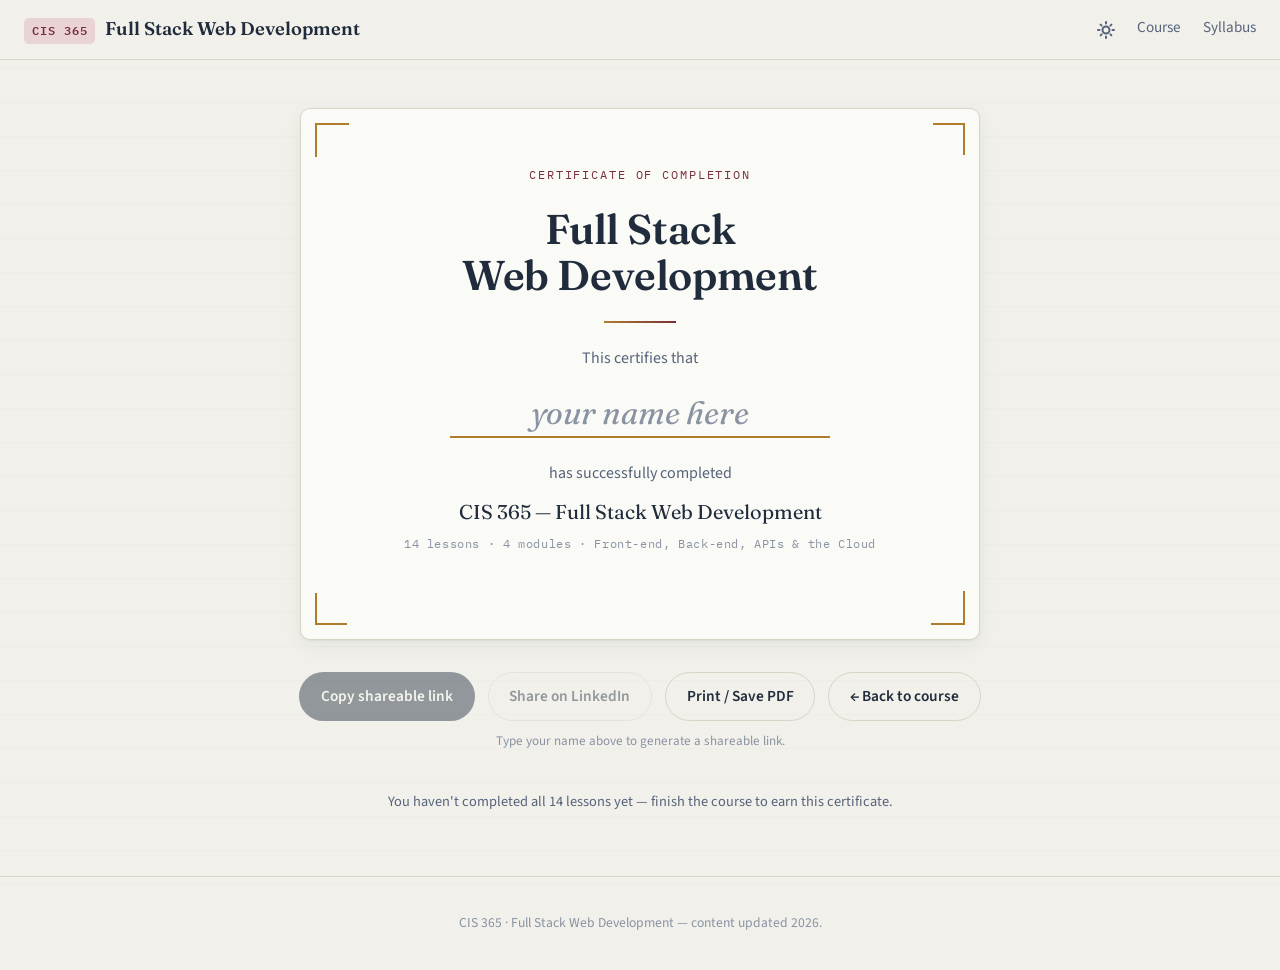
<file: certificate.html>
<!DOCTYPE html>
<html lang="en">
<head>
<meta charset="UTF-8">
<meta name="viewport" content="width=device-width, initial-scale=1.0">
<title>Certificate of Completion — CIS 365</title>
<script>
(function () {
  var t = localStorage.getItem('cis365.theme');
  if (!t && window.matchMedia && matchMedia('(prefers-color-scheme: dark)').matches) t = 'dark';
  if (t === 'dark') document.documentElement.setAttribute('data-theme', 'dark');
})();
</script>
<link rel="preconnect" href="https://fonts.googleapis.com">
<link href="https://fonts.googleapis.com/css2?family=Fraunces:ital,opsz,wght@0,9..144,500;0,9..144,700;1,9..144,400&family=Source+Sans+3:wght@400;600&family=IBM+Plex+Mono:wght@400&display=swap" rel="stylesheet">
<link rel="stylesheet" href="css/style.css">
<link rel="icon" type="image/svg+xml" href="favicon.svg">
<style>
.cert-shell {
  min-height: calc(100vh - 120px);
  display: flex;
  flex-direction: column;
  align-items: center;
  justify-content: center;
  padding: 3rem 1.5rem;
}

.certificate {
  width: 100%;
  max-width: 680px;
  background: var(--paper-card);
  border: 1px solid var(--line);
  border-radius: var(--radius);
  padding: 3.5rem 4rem;
  text-align: center;
  box-shadow: var(--shadow);
  position: relative;
}

/* Corner bracket decorations */
.certificate::before,
.certificate::after,
.cert-corner-bl,
.cert-corner-tr {
  content: "";
  position: absolute;
  width: 32px;
  height: 32px;
  pointer-events: none;
}
.certificate::before { top: 14px; left: 14px; border-top: 2px solid var(--accent-gold); border-left: 2px solid var(--accent-gold); }
.certificate::after  { bottom: 14px; right: 14px; border-bottom: 2px solid var(--accent-gold); border-right: 2px solid var(--accent-gold); }
.cert-corner-bl { bottom: 14px; left: 14px; border-bottom: 2px solid var(--accent-gold); border-left: 2px solid var(--accent-gold); }
.cert-corner-tr { top: 14px; right: 14px; border-top: 2px solid var(--accent-gold); border-right: 2px solid var(--accent-gold); }

.cert-eyebrow {
  font-family: var(--font-mono);
  font-size: 0.73rem;
  letter-spacing: 0.16em;
  text-transform: uppercase;
  color: var(--accent-berry);
  margin: 0 0 1.4rem;
}

.cert-title {
  font-family: var(--font-display);
  font-size: clamp(1.8rem, 4vw, 2.6rem);
  line-height: 1.1;
  color: var(--ink);
  margin: 0 0 0.3rem;
}

.cert-divider {
  width: 72px;
  height: 2px;
  background: linear-gradient(90deg, var(--accent-gold), var(--accent-berry));
  margin: 1.4rem auto;
}

.cert-body {
  color: var(--ink-soft);
  font-size: 1rem;
  margin: 0 0 0.5rem;
}

.cert-name-input {
  font-family: var(--font-display);
  font-style: italic;
  font-size: clamp(1.5rem, 3.5vw, 2rem);
  color: var(--ink);
  border: none;
  border-bottom: 2px solid var(--accent-gold);
  background: transparent;
  text-align: center;
  width: 100%;
  max-width: 380px;
  padding: 0.25rem 0.5rem;
  margin: 0.6rem 0 1.4rem;
  outline: none;
}
.cert-name-input::placeholder { color: var(--ink-faint); }

.cert-course {
  font-family: var(--font-display);
  font-size: 1.25rem;
  color: var(--ink);
  margin: 0 0 0.35rem;
}

.cert-meta {
  font-family: var(--font-mono);
  font-size: 0.77rem;
  color: var(--ink-faint);
  letter-spacing: 0.05em;
  margin: 0;
}

.cert-date {
  font-family: var(--font-mono);
  font-size: 0.8rem;
  color: var(--ink-soft);
  margin-top: 1.8rem;
}

.cert-actions {
  display: flex;
  gap: 0.8rem;
  justify-content: center;
  flex-wrap: wrap;
  margin-top: 2rem;
}

.cert-notice {
  margin-top: 1.5rem;
  color: var(--ink-soft);
  font-size: 0.9rem;
  text-align: center;
  display: none;
}

.cert-share-hint {
  margin-top: 0.6rem;
  font-size: 0.82rem;
  color: var(--ink-faint);
  text-align: center;
}

.cert-name-input[readonly] {
  border-bottom-color: var(--line);
  cursor: default;
}

.btn.is-copied {
  border-color: var(--accent-sage);
  color: var(--accent-sage);
}

@media (max-width: 560px) {
  .certificate { padding: 2.5rem 1.8rem; }
}

@media print {
  .topbar, .site-footer, .cert-actions, .cert-share-hint, .cert-notice { display: none !important; }
  .cert-shell { padding: 0; min-height: unset; justify-content: flex-start; }
  .certificate { box-shadow: none; max-width: 100%; page-break-inside: avoid; }
  .cert-name-input { border-bottom-color: #999; }
  body { background: white; }
}
</style>
</head>
<body>

<header class="topbar">
  <a class="topbar__brand" href="index.html">
    <span class="code">CIS 365</span>
    Full Stack Web Development
  </a>
  <button class="topbar__theme-toggle" aria-label="Switch to dark mode">
    <svg class="icon-sun" width="18" height="18" viewBox="0 0 18 18" fill="none" stroke="currentColor" stroke-width="2" stroke-linecap="round" aria-hidden="true">
      <circle cx="9" cy="9" r="3.5"/>
      <line x1="9" y1="1" x2="9" y2="2.5"/>
      <line x1="9" y1="15.5" x2="9" y2="17"/>
      <line x1="1" y1="9" x2="2.5" y2="9"/>
      <line x1="15.5" y1="9" x2="17" y2="9"/>
      <line x1="3.6" y1="3.6" x2="4.6" y2="4.6"/>
      <line x1="13.4" y1="13.4" x2="14.4" y2="14.4"/>
      <line x1="3.6" y1="14.4" x2="4.6" y2="13.4"/>
      <line x1="13.4" y1="4.6" x2="14.4" y2="3.6"/>
    </svg>
    <svg class="icon-moon" width="18" height="18" viewBox="0 0 18 18" fill="none" stroke="currentColor" stroke-width="2" stroke-linecap="round" stroke-linejoin="round" aria-hidden="true">
      <path d="M15 10.5A6.5 6.5 0 0 1 7.5 3 6.5 6.5 0 1 0 15 10.5Z"/>
    </svg>
  </button>
  <nav class="topbar__nav">
    <a href="index.html">Course</a>
    <a href="syllabus.html">Syllabus</a>
  </nav>
</header>

<main class="cert-shell">
  <div class="certificate">
    <span class="cert-corner-bl"></span>
    <span class="cert-corner-tr"></span>
    <p class="cert-eyebrow">Certificate of Completion</p>
    <h1 class="cert-title">Full Stack<br>Web Development</h1>
    <div class="cert-divider"></div>
    <p class="cert-body">This certifies that</p>
    <input
      class="cert-name-input"
      type="text"
      id="student-name"
      placeholder="your name here"
      maxlength="60"
      autocomplete="off"
      aria-label="Your name"
    >
    <p class="cert-body">has successfully completed</p>
    <p class="cert-course">CIS 365 — Full Stack Web Development</p>
    <p class="cert-meta">14 lessons · 4 modules · Front-end, Back-end, APIs &amp; the Cloud</p>
    <p class="cert-date" id="cert-date"></p>
  </div>

  <div class="cert-actions">
    <button class="btn btn--primary" id="copy-link-btn" disabled>Copy shareable link</button>
    <button class="btn btn--ghost" id="linkedin-btn" disabled>Share on LinkedIn</button>
    <button class="btn btn--ghost" onclick="window.print()">Print / Save PDF</button>
    <a class="btn btn--ghost" href="index.html">← Back to course</a>
  </div>
  <p class="cert-share-hint" id="cert-share-hint">Type your name above to generate a shareable link.</p>

  <p class="cert-notice" id="cert-notice">
    You haven't completed all 14 lessons yet — finish the course to earn this certificate.
  </p>
</main>

<footer class="site-footer">
  CIS 365 · Full Stack Web Development — content updated 2026.
</footer>

<script src="js/nav.js" defer></script>
<script src="js/theme-toggle.js" defer></script>
<script>
(function () {
  var TOTAL = 14;
  var params = new URLSearchParams(location.search);
  var paramName = params.get('name');
  var paramDate = params.get('date');
  var isSharedView = !!paramName;

  var nameInput = document.getElementById('student-name');
  var dateEl = document.getElementById('cert-date');
  var copyBtn = document.getElementById('copy-link-btn');
  var linkedinBtn = document.getElementById('linkedin-btn');
  var shareHint = document.getElementById('cert-share-hint');

  // Pre-fill name from URL param (shared view — someone else's cert)
  if (paramName) {
    nameInput.value = paramName;
    nameInput.readOnly = true;
  }

  // Completion date: from URL param, or derive from localStorage
  var completionDateStr = '';
  if (paramDate) {
    completionDateStr = paramDate;
    dateEl.textContent = 'Completed ' + paramDate;
  } else {
    var stored = JSON.parse(localStorage.getItem('cis365.progress.v1') || '{}');
    var lessons = stored.lessons || {};
    var dates = Object.values(lessons).map(function (l) { return l.completedAt; }).filter(Boolean).sort();
    if (dates.length > 0) {
      var d = new Date(dates[dates.length - 1]);
      completionDateStr = d.toLocaleDateString('en-US', { year: 'numeric', month: 'long', day: 'numeric' });
      dateEl.textContent = 'Completed ' + completionDateStr;
    }
    // Completion check — only applies when not viewing via shared link
    var completedCount = Object.keys(lessons).length;
    if (completedCount < TOTAL) {
      document.getElementById('cert-notice').style.display = 'block';
    }
  }

  // Build the shareable URL from the current page URL + name + date params
  function buildShareUrl() {
    var url = new URL(location.href.split('?')[0]);
    var name = nameInput.value.trim();
    if (name) url.searchParams.set('name', name);
    if (completionDateStr) url.searchParams.set('date', completionDateStr);
    return url.toString();
  }

  // Update address bar URL whenever name changes
  function syncUrl() {
    var url = buildShareUrl();
    history.replaceState(null, '', url);
  }

  // Enable share buttons and update hint when a name is present
  function refreshShareState() {
    var hasName = nameInput.value.trim().length > 0;
    copyBtn.disabled = !hasName;
    linkedinBtn.disabled = !hasName;
    shareHint.textContent = hasName
      ? 'Your shareable link is ready — copy it or share directly to LinkedIn.'
      : 'Type your name above to generate a shareable link.';
  }

  // On shared view the name is already in the input
  if (isSharedView) {
    refreshShareState();
    shareHint.textContent = 'Viewing a shared certificate.';
  } else {
    nameInput.addEventListener('input', function () {
      syncUrl();
      refreshShareState();
    });
  }

  // Copy link button
  copyBtn.addEventListener('click', function () {
    var self = this;
    navigator.clipboard.writeText(buildShareUrl()).then(function () {
      self.textContent = 'Link copied!';
      self.classList.add('is-copied');
      setTimeout(function () {
        self.textContent = 'Copy shareable link';
        self.classList.remove('is-copied');
      }, 2500);
    });
  });

  // LinkedIn share button
  linkedinBtn.addEventListener('click', function () {
    var url = encodeURIComponent(buildShareUrl());
    window.open('https://www.linkedin.com/sharing/share-offsite/?url=' + url, '_blank', 'noopener');
  });
})();
</script>
</body>
</html>
</file>
<file: css/style.css>
/* =========================================================
   CIS 365 — Full Stack Web Development
   Design system: "the study notebook"
   ========================================================= */

:root {
  /* Palette */
  --paper: #F1F0EA;
  --paper-rgb: 241, 240, 234; /* same as --paper, as r,g,b components for rgba() use (topbar blur) */
  --paper-card: #FAFAF6;
  --paper-deep: #E7E4D9;
  --ink: #202C3C;
  --ink-soft: #56637A;
  --ink-faint: #8A93A3;
  --accent-gold: #B07C2C;
  --accent-gold-soft: #E7D2A6;
  --accent-berry: #7A2E3B;
  --accent-berry-soft: #E9D3D6;
  --accent-sage: #4C6B5B;
  --accent-sage-soft: #D4E0D8;
  --line: #D8D4C6;
  --shadow: 0 1px 2px rgba(32, 44, 60, 0.06), 0 6px 20px rgba(32, 44, 60, 0.06);

  /* Code blocks intentionally render dark regardless of site theme (already
     the case pre-dark-mode) — deliberately NOT theme-reactive, unlike --ink.
     Accent colors for text/marks on this fixed-dark surface must also stay
     fixed — the theme-reactive --accent-*-soft vars are tuned as light-mode
     backgrounds and go near-invisible as dark-mode foreground text. */
  --code-bg: #202C3C;
  --code-text: #EDE7D6;
  --code-accent-gold: #D9A94E;
  --code-accent-green: #8FB39E;
  --code-accent-red: #E28A9A;

  /* Type */
  --font-display: "Fraunces", "Iowan Old Style", Georgia, serif;
  --font-body: "Source Sans 3", "Segoe UI", system-ui, sans-serif;
  --font-mono: "IBM Plex Mono", "SFMono-Regular", Menlo, monospace;

  --radius: 10px;
}

/* Dark mode overrides. `data-theme` is set on <html> before first paint by an
   inline script in each page's <head> (avoids a flash of the wrong theme),
   resolving stored preference > prefers-color-scheme > light default — see
   js/theme-toggle.js. CSS only needs to react to the attribute, not the
   media query itself. */
[data-theme="dark"] {
  --paper: #1E1C16;
  --paper-rgb: 30, 28, 22;
  --paper-card: #262319;
  --paper-deep: #2D2A1F;
  --ink: #EDE7D6;
  --ink-soft: #B7C0CE;
  --ink-faint: #7C8494;
  --accent-gold: #D9A94E;
  --accent-gold-soft: #4A3A1C;
  --accent-berry: #E28A9A;
  --accent-berry-soft: #4A2229;
  --accent-sage: #8FB39E;
  --accent-sage-soft: #253830;
  --line: #3A362A;
  --shadow: 0 1px 2px rgba(0, 0, 0, 0.3), 0 6px 20px rgba(0, 0, 0, 0.35);
}

* { box-sizing: border-box; }

html { scroll-behavior: smooth; }

body {
  margin: 0;
  background: var(--paper);
  color: var(--ink);
  font-family: var(--font-body);
  font-size: 17px;
  line-height: 1.65;
  -webkit-font-smoothing: antialiased;
}

/* Subtle paper texture via layered gradient — no external image */
body::before {
  content: "";
  position: fixed;
  inset: 0;
  pointer-events: none;
  z-index: 0;
  background-image:
    repeating-linear-gradient(180deg, rgba(32,44,60,0.015) 0px, rgba(32,44,60,0.015) 1px, transparent 1px, transparent 34px);
}

a { color: var(--accent-berry); text-decoration-thickness: 1px; text-underline-offset: 2px; }
a:hover { color: var(--accent-gold); }

h1, h2, h3, h4 {
  font-family: var(--font-display);
  color: var(--ink);
  font-weight: 600;
  letter-spacing: -0.01em;
}

code, pre {
  font-family: var(--font-mono);
  font-size: 0.88em;
}

pre {
  background: var(--code-bg);
  color: var(--code-text);
  padding: 1.1rem 1.25rem;
  border-radius: var(--radius);
  overflow-x: auto;
  box-shadow: var(--shadow);
}

pre code { background: none; padding: 0; color: inherit; }

:not(pre) > code {
  background: var(--paper-deep);
  padding: 0.12em 0.4em;
  border-radius: 5px;
  color: var(--accent-berry);
}

/* Visible focus ring everywhere, respecting accessibility */
a:focus-visible, button:focus-visible, [tabindex]:focus-visible {
  outline: 3px solid var(--accent-gold);
  outline-offset: 2px;
}

@media (prefers-reduced-motion: reduce) {
  * { animation-duration: 0.001ms !important; transition-duration: 0.001ms !important; scroll-behavior: auto !important; }
}

/* =============== Top Bar =============== */
.topbar {
  position: sticky;
  top: 0;
  z-index: 20;
  display: flex;
  align-items: center;
  gap: 1rem;
  padding: 0.9rem 1.5rem;
  background: rgba(var(--paper-rgb), 0.92);
  backdrop-filter: blur(6px);
  border-bottom: 1px solid var(--line);
}

.topbar__brand {
  display: flex;
  align-items: baseline;
  gap: 0.6rem;
  font-family: var(--font-display);
  font-weight: 600;
  font-size: 1.15rem;
  color: var(--ink);
  text-decoration: none;
  margin-right: auto;
}

.topbar__brand .code {
  font-family: var(--font-mono);
  font-size: 0.72rem;
  letter-spacing: 0.08em;
  color: var(--accent-berry);
  background: var(--accent-berry-soft);
  padding: 0.2rem 0.5rem;
  border-radius: 5px;
}

.topbar__nav { display: flex; gap: 1.4rem; align-items: center; }
.topbar__nav a {
  color: var(--ink-soft);
  text-decoration: none;
  font-size: 0.95rem;
  padding-bottom: 2px;
  border-bottom: 2px solid transparent;
}
.topbar__nav a:hover, .topbar__nav a.is-active {
  color: var(--ink);
  border-bottom-color: var(--accent-gold);
}

/* Hamburger button — hidden on wide screens */
.topbar__menu-btn {
  display: none;
  background: none;
  border: none;
  color: var(--ink);
  cursor: pointer;
  padding: 0.35rem;
  border-radius: 6px;
  line-height: 0;
  flex-shrink: 0;
}
.topbar__menu-btn:hover { background: var(--paper-deep); }
.topbar__menu-btn .icon-close { display: none; }
.topbar__menu-btn[aria-expanded="true"] .icon-open { display: none; }
.topbar__menu-btn[aria-expanded="true"] .icon-close { display: block; }

@media (max-width: 640px) {
  .topbar__menu-btn { display: flex; align-items: center; }

  .topbar__nav {
    display: none;
    position: absolute;
    top: 100%;
    left: 0;
    right: 0;
    flex-direction: column;
    gap: 0;
    padding: 0.4rem 1.5rem 0.8rem;
    background: rgba(var(--paper-rgb), 0.97);
    backdrop-filter: blur(6px);
    border-bottom: 1px solid var(--line);
    box-shadow: 0 4px 16px rgba(32, 44, 60, 0.08);
    z-index: 19;
  }

  .topbar__nav.is-open { display: flex; }

  .topbar__nav a {
    padding: 0.7rem 0;
    border-bottom: 1px solid var(--line);
    font-size: 1rem;
  }
  .topbar__nav a:last-child { border-bottom: none; }
}

/* =============== Layout shell =============== */
.shell {
  position: relative;
  z-index: 1;
  max-width: 1120px;
  margin: 0 auto;
  padding: 2.5rem 1.5rem 5rem;
}

.shell--wide { max-width: 1280px; }

/* =============== Hero =============== */
.hero {
  display: grid;
  grid-template-columns: 1.3fr 1fr;
  gap: 2.5rem;
  align-items: center;
  padding: 3rem 0 3.5rem;
  border-bottom: 1px solid var(--line);
  margin-bottom: 2.5rem;
}

.hero__eyebrow {
  font-family: var(--font-mono);
  font-size: 0.78rem;
  letter-spacing: 0.14em;
  text-transform: uppercase;
  color: var(--accent-berry);
  margin: 0 0 0.9rem;
}

.hero h1 {
  font-size: clamp(2.1rem, 4vw, 3rem);
  line-height: 1.08;
  margin: 0 0 1rem;
}

.hero p.lede {
  color: var(--ink-soft);
  font-size: 1.12rem;
  max-width: 46ch;
  margin: 0 0 1.6rem;
}

.hero__actions { display: flex; gap: 0.9rem; flex-wrap: wrap; }

/* Signature element: the stitched bookmark ribbon */
.bookmark-figure {
  position: relative;
  justify-self: end;
  width: 220px;
  height: 300px;
}

.bookmark-figure svg { width: 100%; height: 100%; display: block; }

/* =============== Buttons =============== */
.btn {
  display: inline-flex;
  align-items: center;
  gap: 0.5rem;
  font-family: var(--font-body);
  font-weight: 600;
  font-size: 0.96rem;
  padding: 0.7rem 1.3rem;
  border-radius: 999px;
  border: 1px solid transparent;
  cursor: pointer;
  text-decoration: none;
  transition: transform 0.12s ease, box-shadow 0.12s ease;
}
.btn:hover { transform: translateY(-1px); }

.btn--primary {
  background: var(--ink);
  color: var(--paper-card);
}
.btn--primary:hover { background: #14202E; color: var(--paper-card); }

.btn--ghost {
  background: transparent;
  border-color: var(--line);
  color: var(--ink);
}
.btn--ghost:hover { border-color: var(--accent-gold); color: var(--ink); }

.btn--sm { padding: 0.45rem 0.9rem; font-size: 0.85rem; }
.btn:disabled { opacity: 0.45; cursor: not-allowed; transform: none; }

/* =============== Progress =============== */
.progress-track {
  height: 8px;
  border-radius: 999px;
  background: var(--paper-deep);
  overflow: hidden;
}
.progress-track__fill {
  height: 100%;
  background: linear-gradient(90deg, var(--accent-gold), var(--accent-berry));
  transition: width 0.4s ease;
}

.progress-label {
  font-family: var(--font-mono);
  font-size: 0.78rem;
  color: var(--ink-soft);
  letter-spacing: 0.03em;
}

/* =============== Module / Lesson list (home) =============== */
.module-block { margin-bottom: 2.6rem; }

.module-block__head {
  display: flex;
  align-items: baseline;
  gap: 0.7rem;
  margin-bottom: 1rem;
}

.module-block__head h2 {
  font-size: 1.4rem;
  margin: 0;
}

.module-block__head .count {
  font-family: var(--font-mono);
  font-size: 0.78rem;
  color: var(--ink-faint);
}

.lesson-grid {
  display: grid;
  grid-template-columns: repeat(auto-fill, minmax(280px, 1fr));
  gap: 1rem;
}

.lesson-card {
  position: relative;
  display: block;
  background: var(--paper-card);
  border: 1px solid var(--line);
  border-radius: var(--radius);
  padding: 1.3rem 1.4rem 1.1rem;
  text-decoration: none;
  color: var(--ink);
  box-shadow: var(--shadow);
  transition: transform 0.15s ease, border-color 0.15s ease;
}
.lesson-card:hover { transform: translateY(-2px); border-color: var(--accent-gold); color: var(--ink); }

.lesson-card__num {
  font-family: var(--font-mono);
  font-size: 0.78rem;
  color: var(--accent-berry);
  display: block;
  margin-bottom: 0.4rem;
}

.lesson-card h3 {
  font-size: 1.08rem;
  margin: 0 0 0.4rem;
  line-height: 1.3;
}

.lesson-card p {
  font-size: 0.92rem;
  color: var(--ink-soft);
  margin: 0 0 0.7rem;
}

.lesson-card__meta {
  display: flex;
  align-items: center;
  justify-content: space-between;
  font-size: 0.8rem;
  color: var(--ink-faint);
}

.badge-done {
  display: inline-flex;
  align-items: center;
  gap: 0.3rem;
  color: var(--accent-sage);
  font-weight: 600;
  font-size: 0.78rem;
}
.badge-done::before { content: "✓"; }

/* =============== Lesson page layout =============== */
.lesson-layout {
  display: grid;
  grid-template-columns: 300px 1fr;
  gap: 2.5rem;
  align-items: start;
}

/* Stitched tab rail — the recurring signature element */
.tab-rail {
  position: sticky;
  top: 90px;
  max-height: calc(100vh - 90px - 1.5rem);
  overflow-y: auto;
  border-left: 3px dashed var(--line);
  padding-left: 1.1rem;
  scrollbar-width: thin;
  scrollbar-color: var(--line) transparent;
}
.tab-rail::-webkit-scrollbar { width: 6px; }
.tab-rail::-webkit-scrollbar-track { background: transparent; }
.tab-rail::-webkit-scrollbar-thumb { background: var(--line); border-radius: 3px; }
.tab-rail::-webkit-scrollbar-thumb:hover { background: var(--ink-faint); }

.tab-rail__module {
  font-family: var(--font-mono);
  font-size: 0.72rem;
  letter-spacing: 0.08em;
  text-transform: uppercase;
  color: var(--ink-faint);
  margin: 1.2rem 0 0.5rem;
}
.tab-rail__module:first-child { margin-top: 0; }

.tab-rail a .dot {
  width: 8px;
  height: 8px;
  border-radius: 50%;
  background: var(--paper-deep);
  border: 1px solid var(--line);
  flex-shrink: 0;
}

.tab-rail a.is-active { color: var(--ink); font-weight: 600; }
.tab-rail a.is-active .dot { background: var(--accent-gold); border-color: var(--accent-gold); }
.tab-rail a.is-done .dot { background: var(--accent-sage); border-color: var(--accent-sage); }
.tab-rail a:hover { color: var(--ink); }

.lesson-page {
  background: var(--paper-card);
  border: 1px solid var(--line);
  border-radius: var(--radius);
  padding: 2.6rem 3rem;
  box-shadow: var(--shadow);
}

@media (max-width: 860px) {
  .lesson-layout { grid-template-columns: 1fr; }
  .tab-rail { position: static; border-left: none; padding-left: 0; }
  .lesson-page { padding: 1.8rem 1.4rem; }
  .hero { grid-template-columns: 1fr; }
  .bookmark-figure { justify-self: start; width: 160px; height: 210px; }
  .lesson-body { flex-direction: column; }
  .lesson-toc { position: static; width: 100%; max-height: none; order: -1; margin-bottom: 1.5rem; }
}

.lesson-body {
  display: flex;
  gap: 2.5rem;
  align-items: flex-start;
}
.lesson-content {
  flex: 1;
  min-width: 0;
  max-width: 68ch;
}

.lesson-content h1 { font-size: 2rem; margin-top: 0; }
.lesson-content h1 + p em { color: var(--ink-faint); font-style: normal; font-family: var(--font-mono); font-size: 0.85rem; }
.lesson-content h2 {
  font-size: 1.35rem;
  margin-top: 2.2rem;
  padding-top: 0.4rem;
  border-top: 1px solid var(--line);
}
.lesson-content h2:first-of-type { border-top: none; margin-top: 1.6rem; }
.lesson-content ul, .lesson-content ol { padding-left: 1.4rem; }
.lesson-content li { margin-bottom: 0.35rem; }
.lesson-content table {
  width: 100%;
  border-collapse: collapse;
  margin: 1rem 0;
  font-size: 0.92rem;
}
.lesson-content th, .lesson-content td {
  text-align: left;
  border-bottom: 1px solid var(--line);
  padding: 0.5rem 0.7rem;
}
.lesson-content th { font-family: var(--font-mono); font-size: 0.75rem; text-transform: uppercase; letter-spacing: 0.04em; color: var(--ink-soft); }
.lesson-content table { display: block; overflow-x: auto; }
.lesson-content pre { overflow-x: auto; }

.lesson-figure {
  margin: 1.4rem 0;
  padding: 1rem 1.1rem 0.9rem;
  background: var(--paper-card);
  border: 1px solid var(--line);
  border-radius: var(--radius);
}
.lesson-figure svg { display: block; }
.lesson-figure figcaption {
  margin-top: 0.6rem;
  font-size: 0.85rem;
  color: var(--ink-soft);
}

.lesson-nav {
  display: flex;
  justify-content: space-between;
  gap: 1rem;
  margin-top: 2.5rem;
  padding-top: 1.5rem;
  border-top: 1px solid var(--line);
}

/* =============== Quiz =============== */
.quiz {
  margin-top: 2.8rem;
  padding: 1.8rem 2rem;
  background: var(--paper-deep);
  border-radius: var(--radius);
  border: 1px solid var(--line);
}

.quiz__head {
  display: flex;
  align-items: center;
  justify-content: space-between;
  margin-bottom: 1rem;
}

.quiz__head h3 { margin: 0; font-size: 1.1rem; }

.quiz-q { margin-bottom: 1.4rem; }
.quiz-q p.stem { font-weight: 600; margin: 0 0 0.6rem; }

.quiz-choice {
  display: flex;
  align-items: flex-start;
  gap: 0.6rem;
  padding: 0.55rem 0.7rem;
  border-radius: 8px;
  cursor: pointer;
  border: 1px solid transparent;
  font-size: 0.94rem;
}
.quiz-choice:hover { background: rgba(32,44,60,0.04); }
.quiz-choice input { margin-top: 0.25rem; }

.quiz-choice.is-correct { background: var(--accent-sage-soft); border-color: var(--accent-sage); }
.quiz-choice.is-wrong { background: var(--accent-berry-soft); border-color: var(--accent-berry); }

/* =============== Interactive widgets =============== */
.interactive { margin-top: 2.8rem; }

.widget {
  background: var(--code-bg);
  color: var(--code-text);
  border-radius: var(--radius);
  padding: 1.4rem 1.5rem 1.6rem;
  box-shadow: var(--shadow);
}

.widget__head {
  display: flex;
  align-items: center;
  justify-content: space-between;
  gap: 1rem;
  margin-bottom: 1rem;
  flex-wrap: wrap;
}

.widget__label {
  font-family: var(--font-mono);
  font-size: 0.8rem;
  letter-spacing: 0.03em;
  color: var(--code-accent-gold);
}

.widget .progress-label { color: #B7C0CE; }

.widget__actions { display: flex; gap: 0.5rem; }
.widget .btn--ghost { border-color: rgba(237,231,214,0.3); color: #EDE7D6; }
.widget .btn--ghost:hover { border-color: var(--accent-gold); }

/* Playground */
.playground {
  display: grid;
  grid-template-columns: 1fr 1fr;
  gap: 1rem;
  min-height: 260px;
}

.playground__editor { display: flex; flex-direction: column; }

.playground__tabs { display: flex; gap: 0.3rem; margin-bottom: 0.5rem; }
.playground__tabs button {
  background: transparent;
  border: 1px solid rgba(237,231,214,0.25);
  color: #B7C0CE;
  font-family: var(--font-mono);
  font-size: 0.75rem;
  padding: 0.3rem 0.7rem;
  border-radius: 6px 6px 0 0;
  cursor: pointer;
}
.playground__tabs button.is-active { background: #14202E; color: var(--code-accent-gold); border-color: var(--code-accent-gold); }

.playground__editor textarea {
  flex: 1;
  min-height: 220px;
  background: #14202E;
  color: #EDE7D6;
  border: 1px solid rgba(237,231,214,0.15);
  border-radius: 0 8px 8px 8px;
  font-family: var(--font-mono);
  font-size: 0.85rem;
  padding: 0.8rem;
  resize: vertical;
}

.playground__preview {
  width: 100%;
  min-height: 260px;
  background: #fff;
  border: none;
  border-radius: 8px;
}

@media (max-width: 720px) {
  .playground { grid-template-columns: 1fr; }
}

/* API tester */
.api-tester__presets { display: flex; gap: 0.5rem; flex-wrap: wrap; margin-bottom: 0.9rem; }
.api-tester__bar { display: flex; gap: 0.6rem; margin-bottom: 0.8rem; }
.api-tester__bar select, .api-tester__bar input {
  font-family: var(--font-mono);
  font-size: 0.85rem;
  padding: 0.5rem 0.7rem;
  border-radius: 6px;
  border: 1px solid rgba(237,231,214,0.25);
  background: #14202E;
  color: #EDE7D6;
}
.api-tester__bar input { flex: 1; }
.api-tester__error { color: #E7B4B4; font-size: 0.88rem; }
.api-tester__status { font-family: var(--font-mono); font-size: 0.85rem; margin: 0 0 0.5rem; }
.api-tester__response pre {
  max-height: 320px;
  overflow: auto;
  margin: 0;
}

/* Markdown live preview */
.md-preview {
  display: grid;
  grid-template-columns: 1fr 1fr;
  gap: 1rem;
}
.md-preview textarea {
  min-height: 260px;
  background: #14202E;
  color: #EDE7D6;
  border: 1px solid rgba(237,231,214,0.15);
  border-radius: 8px;
  font-family: var(--font-mono);
  font-size: 0.85rem;
  padding: 0.9rem;
  resize: vertical;
}
.md-preview__output {
  background: var(--paper-card);
  color: var(--ink);
  border-radius: 8px;
  padding: 1rem 1.2rem;
  overflow: auto;
}
.md-preview__output.lesson-content h1 { font-size: 1.4rem; }
.md-preview__output.lesson-content h2 { font-size: 1.1rem; border-top: none; margin-top: 1rem; }

@media (max-width: 720px) {
  .md-preview { grid-template-columns: 1fr; }
}

/* Regex tester */
.regex-tester__bar { display: flex; align-items: center; gap: 0.4rem; margin-bottom: 0.8rem; }
.regex-tester__slash { font-family: var(--font-mono); color: var(--code-accent-gold); }
.regex-tester__pattern, .regex-tester__flags {
  font-family: var(--font-mono);
  font-size: 0.9rem;
  padding: 0.4rem 0.6rem;
  border-radius: 6px;
  border: 1px solid rgba(237,231,214,0.25);
  background: #14202E;
  color: #EDE7D6;
}
.regex-tester__pattern { flex: 1; }
.regex-tester__flags { width: 70px; }
.regex-tester textarea {
  width: 100%;
  min-height: 90px;
  background: #14202E;
  color: #EDE7D6;
  border: 1px solid rgba(237,231,214,0.15);
  border-radius: 8px;
  font-family: var(--font-mono);
  font-size: 0.9rem;
  padding: 0.7rem;
  resize: vertical;
}
.regex-tester__output {
  background: var(--paper-card);
  color: var(--ink);
  border-radius: 8px;
  padding: 0.9rem 1rem;
  font-family: var(--font-mono);
  font-size: 0.92rem;
  line-height: 1.7;
  white-space: pre-wrap;
}
.regex-tester__output mark {
  background: var(--accent-gold-soft);
  color: var(--ink);
  border-radius: 3px;
  padding: 0 2px;
}

/* Node sandbox (StackBlitz launch-in-new-tab) */
.widget pre {
  background: #14202E;
  margin: 0 0 1rem;
  max-height: 320px;
  overflow: auto;
}

/* =============== Footer =============== */
.site-footer {
  border-top: 1px solid var(--line);
  padding: 2.2rem 1.5rem;
  text-align: center;
  color: var(--ink-faint);
  font-size: 0.85rem;
  position: relative;
  z-index: 1;
}
.site-footer a { color: var(--ink-soft); }

/* =============== Lesson ToC =============== */
.lesson-toc {
  flex-shrink: 0;
  width: 210px;
  position: sticky;
  top: 4rem;
  align-self: flex-start;
  max-height: calc(100vh - 5rem);
  overflow-y: auto;
  padding: 1rem 1.3rem;
  background: var(--paper-deep);
  border-left: 3px solid var(--accent-gold);
  border-radius: 0 var(--radius) var(--radius) 0;
}

.lesson-toc__label {
  font-family: var(--font-mono);
  font-size: 0.73rem;
  letter-spacing: 0.1em;
  text-transform: uppercase;
  color: var(--ink-faint);
  margin: 0 0 0.6rem;
}

.lesson-toc__list {
  margin: 0;
  padding-left: 1.1rem;
  list-style: none;
  counter-reset: toc;
}

.lesson-toc__list li {
  counter-increment: toc;
  margin-bottom: 0.25rem;
  font-size: 0.92rem;
}

.lesson-toc__list li::before {
  content: counter(toc) ". ";
  font-family: var(--font-mono);
  font-size: 0.78rem;
  color: var(--ink-faint);
}

.lesson-toc__list a {
  color: var(--ink-soft);
  text-decoration: none;
}
.lesson-toc__list a:hover { color: var(--ink); text-decoration: underline; }

/* =============== Quiz explanation =============== */
.quiz-explanation {
  margin: 0.6rem 0 0;
  padding: 0.6rem 0.9rem;
  background: rgba(32, 44, 60, 0.04);
  border-left: 3px solid var(--accent-gold);
  border-radius: 0 6px 6px 0;
  font-size: 0.9rem;
  color: var(--ink-soft);
  line-height: 1.55;
}

/* =============== Quiz footer (retake + history) =============== */
.quiz__footer {
  margin-top: 1rem;
}

.quiz__result {
  margin: 0 0 0.7rem;
  font-family: var(--font-mono);
  font-size: 0.9rem;
  color: var(--ink-soft);
}

.quiz-attempts {
  display: flex;
  align-items: center;
  gap: 0.5rem;
  flex-wrap: wrap;
  margin-bottom: 0.5rem;
}

.quiz-attempts__label {
  font-family: var(--font-mono);
  font-size: 0.78rem;
  color: var(--ink-faint);
}

.quiz-attempt-chip {
  font-family: var(--font-mono);
  font-size: 0.78rem;
  padding: 0.15rem 0.5rem;
  border-radius: 999px;
  background: var(--paper-card);
  border: 1px solid var(--line);
  color: var(--ink-soft);
}

/* =============== Tab rail score badge =============== */
.tab-rail a {
  display: flex;
  align-items: center;
  gap: 0.5rem;
  text-decoration: none;
  color: var(--ink-soft);
  font-size: 0.9rem;
  padding: 0.32rem 0;
  position: relative;
}

.tab-rail__title {
  flex: 1;
  min-width: 0;
}

.tab-rail__score {
  font-family: var(--font-mono);
  font-size: 0.68rem;
  color: var(--accent-gold);
  flex-shrink: 0;
  opacity: 0.85;
}

/* =============== Module-level progress =============== */
.module-block__progress {
  display: flex;
  align-items: center;
  gap: 0.5rem;
  margin-left: auto;
}

.module-block__progress .count {
  font-family: var(--font-mono);
  font-size: 0.78rem;
  color: var(--ink-faint);
}

.module-progress-bar {
  width: 60px;
  height: 4px;
  border-radius: 999px;
  background: var(--paper-deep);
  overflow: hidden;
}

.module-progress-bar__fill {
  height: 100%;
  background: linear-gradient(90deg, var(--accent-gold), var(--accent-berry));
  transition: width 0.4s ease;
}

/* =============== Quiz score badge on lesson cards =============== */
.badge-score {
  font-family: var(--font-mono);
  font-size: 0.75rem;
  color: var(--accent-gold);
  font-weight: 600;
}

/* =============== Lesson audio player =============== */
.lesson-audio {
  display: flex;
  align-items: center;
  gap: 1rem;
  margin: 1.2rem 0 1.8rem;
  padding: 0.75rem 1rem;
  background: var(--paper-deep);
  border-left: 3px solid var(--accent-berry);
  border-radius: 0 var(--radius) var(--radius) 0;
  flex-wrap: wrap;
}

.lesson-audio audio {
  height: 36px;
  flex-shrink: 0;
  accent-color: var(--accent-berry);
}

.lesson-audio__label {
  font-family: var(--font-mono);
  font-size: 0.77rem;
  color: var(--ink-faint);
  letter-spacing: 0.03em;
}

@media print {
  .lesson-audio { display: none !important; }
}

/* =============== Scroll progress bar =============== */
.scroll-progress-bar {
  position: absolute;
  bottom: 0;
  left: 0;
  height: 2px;
  width: 0%;
  background: linear-gradient(90deg, var(--accent-gold), var(--accent-berry));
  transition: width 0.1s linear;
  pointer-events: none;
}

/* =============== Widget shared =============== */
.widget__prompt {
  font-size: 0.88rem;
  color: #B7C0CE;
  margin: 0 0 1rem;
  line-height: 1.55;
}

/* =============== Terminal-style widgets (git, sql) =============== */
.term {
  font-family: var(--font-mono);
  font-size: 0.85rem;
  cursor: text;
}

.term__output {
  max-height: 280px;
  overflow-y: auto;
  margin-bottom: 0.5rem;
  scrollbar-width: thin;
  scrollbar-color: rgba(237, 231, 214, 0.25) transparent;
}
.term__output::-webkit-scrollbar { width: 6px; }
.term__output::-webkit-scrollbar-track { background: transparent; }
.term__output::-webkit-scrollbar-thumb { background: rgba(237, 231, 214, 0.25); border-radius: 3px; }

.term__line {
  white-space: pre-wrap;
  line-height: 1.55;
  color: var(--code-text);
  opacity: 0.85;
}
.term__line--command { opacity: 1; font-weight: 600; }
.term__line--error { color: #E7B4B4; opacity: 1; }

.term__seg--dim { opacity: 0.7; }
.term__seg--green { color: var(--code-accent-green); }
.term__seg--red { color: var(--code-accent-red); }

.term__prompt {
  color: var(--code-accent-gold);
  margin-right: 0.4rem;
  user-select: none;
}

.term__input-row {
  display: flex;
  align-items: center;
  border-top: 1px solid rgba(237, 231, 214, 0.15);
  padding-top: 0.5rem;
}

.term__input {
  flex: 1;
  font-family: var(--font-mono);
  font-size: 0.85rem;
  background: none;
  border: none;
  outline: none;
  color: var(--code-text);
  min-width: 0;
}

.term__table {
  width: 100%;
  border-collapse: collapse;
  margin: 0.3rem 0 0.6rem;
  font-size: 0.82rem;
  opacity: 0.9;
}
.term__table th, .term__table td {
  text-align: left;
  padding: 0.3rem 0.6rem;
  border-bottom: 1px solid rgba(237, 231, 214, 0.12);
  white-space: nowrap;
}
.term__table th {
  color: var(--code-accent-gold);
  font-weight: 600;
  border-bottom: 1px solid rgba(237, 231, 214, 0.25);
}

/* =============== Classifier widget =============== */
.classifier-list {
  display: flex;
  flex-direction: column;
  gap: 0.75rem;
}

.classifier-item {
  background: #14202E;
  border-radius: 8px;
  padding: 0.85rem 1rem;
  border: 1px solid rgba(237,231,214,0.1);
  transition: border-color 0.15s;
}

.classifier-item.is-correct { border-color: rgba(76, 107, 91, 0.6); }
.classifier-item.is-wrong   { border-color: rgba(122, 46, 59, 0.6); }

.classifier-item__text {
  font-size: 0.92rem;
  color: #EDE7D6;
  margin-bottom: 0.65rem;
  line-height: 1.5;
}

.classifier-item__text code {
  font-family: var(--font-mono);
  font-size: 0.85rem;
  color: var(--code-accent-gold);
  background: none;
  padding: 0;
}

.classifier-cats {
  display: flex;
  gap: 0.4rem;
  flex-wrap: wrap;
}

.classifier-reveal {
  display: flex;
  flex-direction: column;
  gap: 0.4rem;
}

.classifier-tag {
  font-family: var(--font-mono);
  font-size: 0.8rem;
  font-weight: 600;
}
.classifier-tag.tag-correct { color: #7ABF9A; }
.classifier-tag.tag-wrong   { color: #E7A0A8; }

.classifier-explanation {
  font-size: 0.86rem;
  color: #B7C0CE;
  margin: 0;
  line-height: 1.55;
}

/* =============== highlight.js overrides (always dark, theme-invariant — see --code-bg) =============== */
.lesson-content .hljs {
  background: var(--code-bg);
  border-radius: var(--radius);
  font-size: 0.88em;
}

/* =============== Small-phone layout fixes (≤ 560px) =============== */
@media (max-width: 560px) {
  /* Tighten lesson page and shell padding */
  .lesson-page { padding: 1.2rem 0.9rem; }
  .shell { padding-left: 1rem; padding-right: 1rem; }

  /* Widget inner padding */
  .widget { padding: 1rem 0.9rem 1.2rem; }

  /* Quiz */
  .quiz { padding: 1.2rem 1rem; }

  /* Lesson nav: stack vertically so three buttons don't squash */
  .lesson-nav {
    flex-direction: column;
    align-items: stretch;
  }
  .lesson-nav .btn,
  .lesson-nav a.btn,
  .lesson-nav button.btn { text-align: center; justify-content: center; }
  .lesson-nav span { display: none; }

  /* API tester: URL input full-width on its own row, method+send below */
  .api-tester__bar { flex-wrap: wrap; }
  .api-tester__bar input { order: -1; flex-basis: 100%; }
}

/* =============== Print styles =============== */
@media print {
  .topbar,
  .site-footer,
  .tab-rail,
  .lesson-nav,
  .interactive,
  .lesson-toc,
  .scroll-progress-bar,
  .quiz__footer { display: none !important; }

  body { background: white; color: black; font-size: 11pt; }
  .shell--wide { max-width: 100%; padding: 0; }
  .lesson-layout { display: block; }
  .lesson-page { border: none; box-shadow: none; padding: 0.5rem 0; }

  pre {
    white-space: pre-wrap;
    border: 1px solid #ccc;
    background: #f5f5f5 !important;
    color: black !important;
  }

  .quiz { page-break-inside: avoid; border: 1px solid #ccc; }
  .quiz-choice.is-correct { background: #e6f4ea; }
  .quiz-choice.is-wrong   { background: #fce8ea; }
  a::after { content: none !important; }
}

/* Utility */
.text-muted { color: var(--ink-soft); }
.mt-0 { margin-top: 0; }
.center { text-align: center; }
.skeleton { color: var(--ink-faint); font-family: var(--font-mono); font-size: 0.85rem; }

/* =============== Search =============== */
.topbar__search {
  background: none;
  border: none;
  cursor: pointer;
  color: var(--ink-soft);
  padding: 0.35rem;
  border-radius: 6px;
  line-height: 0;
  display: flex;
  align-items: center;
  flex-shrink: 0;
}
.topbar__search:hover { background: var(--paper-deep); color: var(--ink); }

/* =============== Theme toggle =============== */
.topbar__theme-toggle {
  background: none;
  border: none;
  cursor: pointer;
  color: var(--ink-soft);
  padding: 0.35rem;
  border-radius: 6px;
  line-height: 0;
  display: flex;
  align-items: center;
  flex-shrink: 0;
}
.topbar__theme-toggle:hover { background: var(--paper-deep); color: var(--ink); }
.topbar__theme-toggle .icon-moon { display: none; }
[data-theme="dark"] .topbar__theme-toggle .icon-sun { display: none; }
[data-theme="dark"] .topbar__theme-toggle .icon-moon { display: block; }

/* =============== Auth =============== */
#auth-ui { display: flex; align-items: center; flex-shrink: 0; }

.auth-error-banner {
  display: flex;
  align-items: center;
  justify-content: space-between;
  gap: 1rem;
  padding: 0.7rem 1.5rem;
  background: var(--accent-berry-soft);
  color: var(--accent-berry);
  border-bottom: 1px solid var(--accent-berry);
  font-size: 0.9rem;
}
.auth-error-banner button {
  background: none;
  border: none;
  color: inherit;
  font-weight: 600;
  cursor: pointer;
  flex-shrink: 0;
  text-decoration: underline;
}

.auth-google-btn {
  display: flex;
  align-items: center;
  gap: 0.5rem;
  background: transparent;
  border: 1px solid var(--line);
  color: var(--ink);
  font-family: var(--font-body);
  font-weight: 600;
  font-size: 0.85rem;
  padding: 0.4rem 0.9rem;
  border-radius: 999px;
  cursor: pointer;
  white-space: nowrap;
}
.auth-google-btn:hover { border-color: var(--accent-gold); background: var(--paper-deep); }

.auth-user { position: relative; display: flex; align-items: center; }

.auth-avatar {
  width: 30px;
  height: 30px;
  border-radius: 50%;
  object-fit: cover;
  cursor: pointer;
  display: flex;
  align-items: center;
  justify-content: center;
}
.auth-avatar--initial {
  background: var(--accent-berry);
  color: var(--paper-card);
  font-family: var(--font-body);
  font-weight: 700;
  font-size: 0.85rem;
}

.auth-popover {
  position: absolute;
  top: calc(100% + 0.6rem);
  right: 0;
  min-width: 190px;
  background: var(--paper-card);
  border: 1px solid var(--line);
  border-radius: var(--radius);
  box-shadow: var(--shadow);
  padding: 0.8rem;
  display: flex;
  flex-direction: column;
  gap: 0.6rem;
  z-index: 30;
  opacity: 0;
  visibility: hidden;
  transform: translateY(-4px);
  transition: opacity 0.12s ease, transform 0.12s ease;
}
.auth-user:hover .auth-popover,
.auth-user:focus-within .auth-popover {
  opacity: 1;
  visibility: visible;
  transform: translateY(0);
}

.auth-email {
  font-size: 0.82rem;
  color: var(--ink-soft);
  word-break: break-all;
}

.auth-signout-btn {
  background: transparent;
  border: 1px solid var(--line);
  color: var(--ink);
  font-family: var(--font-body);
  font-weight: 600;
  font-size: 0.85rem;
  padding: 0.4rem 0.8rem;
  border-radius: 8px;
  cursor: pointer;
}
.auth-signout-btn:hover { border-color: var(--accent-berry); color: var(--accent-berry); }

@media (max-width: 640px) {
  .auth-google-btn span { display: none; }
  .auth-google-btn { padding: 0.4rem; border-radius: 50%; }
}

.search-overlay {
  position: fixed;
  inset: 0;
  background: rgba(32, 44, 60, 0.55);
  z-index: 100;
  display: flex;
  align-items: flex-start;
  justify-content: center;
  padding-top: 7vh;
  backdrop-filter: blur(2px);
}
.search-overlay[hidden] { display: none; }

.search-modal {
  background: var(--paper-card);
  border: 1px solid var(--line);
  border-radius: var(--radius);
  box-shadow: 0 8px 40px rgba(32, 44, 60, 0.18);
  width: 100%;
  max-width: 580px;
  margin: 0 1.5rem;
  overflow: hidden;
}

.search-input {
  display: block;
  width: 100%;
  padding: 1rem 1.2rem;
  font-size: 1.05rem;
  font-family: inherit;
  background: transparent;
  border: none;
  border-bottom: 1px solid var(--line);
  outline: none;
  color: var(--ink);
  box-sizing: border-box;
}
.search-input::placeholder { color: var(--ink-faint); }

.search-results {
  list-style: none;
  padding: 0.4rem 0;
  margin: 0;
  max-height: 420px;
  overflow-y: auto;
}

.search-result {
  display: flex;
  flex-direction: column;
  gap: 0.2rem;
  padding: 0.65rem 1.2rem;
  text-decoration: none;
  color: var(--ink);
  transition: background 0.1s;
}
.search-result:hover, .search-result:focus-visible {
  background: var(--paper-deep);
  outline: none;
}

.search-result__title { font-weight: 600; font-size: 0.95rem; }
.search-result__snip { font-size: 0.82rem; color: var(--ink-soft); line-height: 1.45; }
.search-noresult { padding: 0.75rem 1.2rem; color: var(--ink-faint); font-size: 0.9rem; }

mark {
  background: var(--accent-gold-soft);
  color: var(--ink);
  border-radius: 2px;
  padding: 0 1px;
}
</file>
